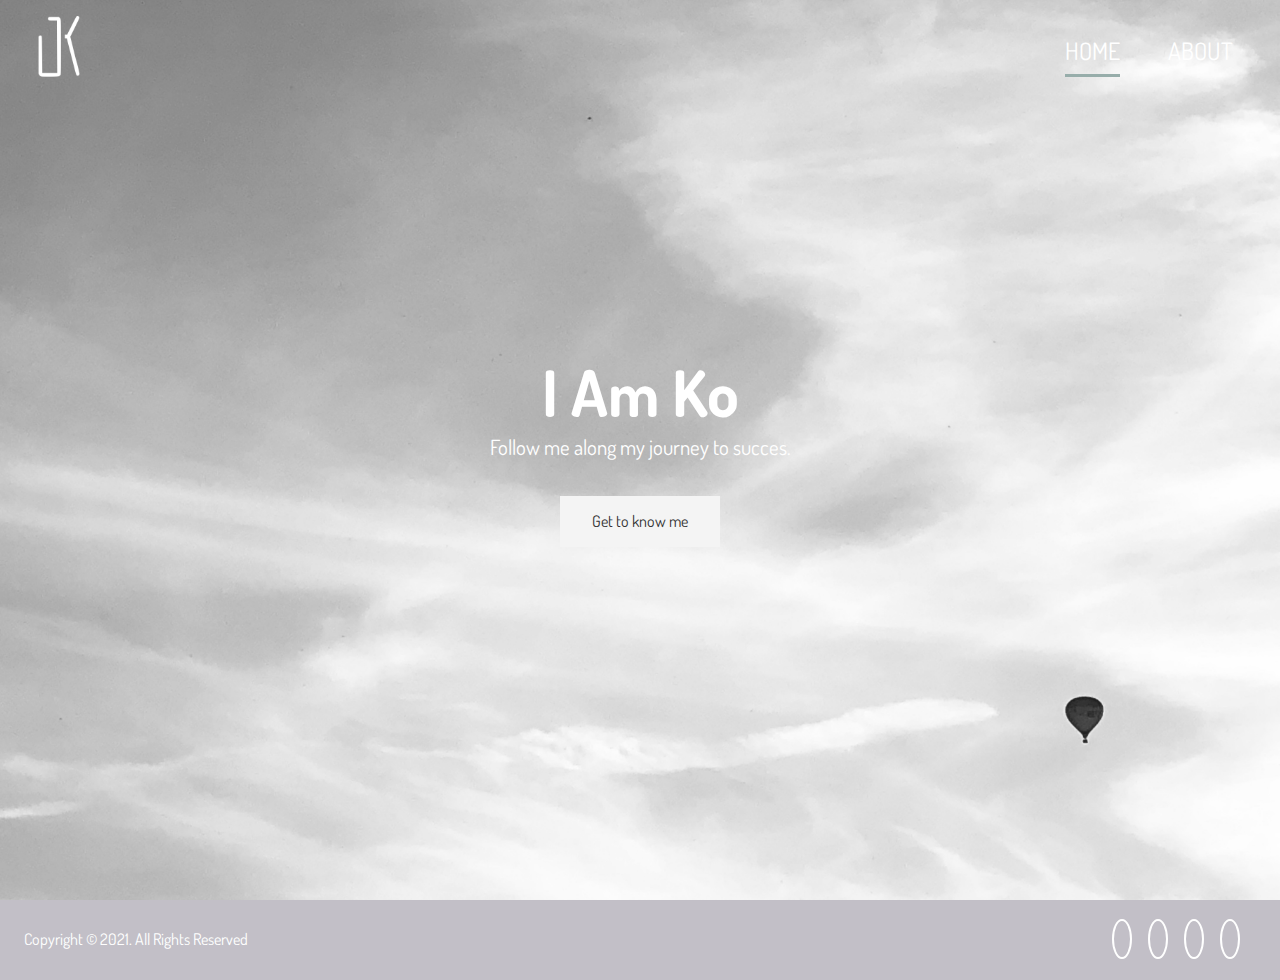
<file: index.html>
<!DOCTYPE html>
<html lang="en">
  <head>
    <meta charset="UTF-8" />
    <meta name="viewport" content="width=device-width, initial-scale=1.0" />
    <meta http-equiv="X-UA-Compatible" content="ie=edge" />
    <link
      rel="stylesheet"
      href="https://use.fontawesome.com/releases/v5.7.2/css/all.css"
      integrity="sha384-fnmOCqbTlWIlj8LyTjo7mOUStjsKC4pOpQbqyi7RrhN7udi9RwhKkMHpvLbHG9Sr"
      crossorigin="anonymous"
    />
    <link
      href="https://fonts.googleapis.com/css?family=Dosis"
      rel="stylesheet"
    />
    <link rel="stylesheet" href="css/main.css" />
    <title>Kobe Jacobs | Portfolio Kobe Jacobs</title>
  </head>
  <body>
    <!-- Header -->
    <header id="header-home">
      <div class="container">
        <nav id="main-nav">
          <a href="index.html"><img src="img/kjLogo.png" alt="My Portfolio" id="logo" /></a>
          <ul>
            <li><a href="index.html" class="current">Home</a></li>
            <li><a href="about.html">About</a></li>
          </ul>
        </nav>
        <!-- Main -->
        <div class="header-content">
          <h1>
            I Am
            <span
              class="txt-type"
              data-wait="3000"
              data-words='[" Kobe Jacobs."]'
            ></span>
          </h1>
          <p class="lead">
            Follow me along my journey to succes.
          </p>
          <a href="about.html" class="btn-light">Get to know me</a>
        </div>
      </div>
    </header>



    <!-- Footer -->
    <footer id="main-footer">
      <div class="footer-content container">
        <p>Copyright &copy; 2021. All Rights Reserved</p>
        <div class="social">
          <a href="https://twitter.com/kobejacobs8"><i class="fab fa-twitter"></i></a>
          <a href="https://instagram.com/kobe.jacobss"><i class="fab fa-instagram"></i></a>
          <a href="https://www.linkedin.com/in/kobe-jacobs-b3a11a213"><i class="fab fa-linkedin"></i></a>
          <a href="https://github.com/kobejacobs"><i class="fab fa-github"></i></a>
        </div>
      </div>
    </footer>

    <!-- Type Effect Tutorial: https://www.youtube.com/watch?v=POX3dT-pB4E -->
    <script src="js/typewriter.js"></script>
  </body>
</html>
</file>
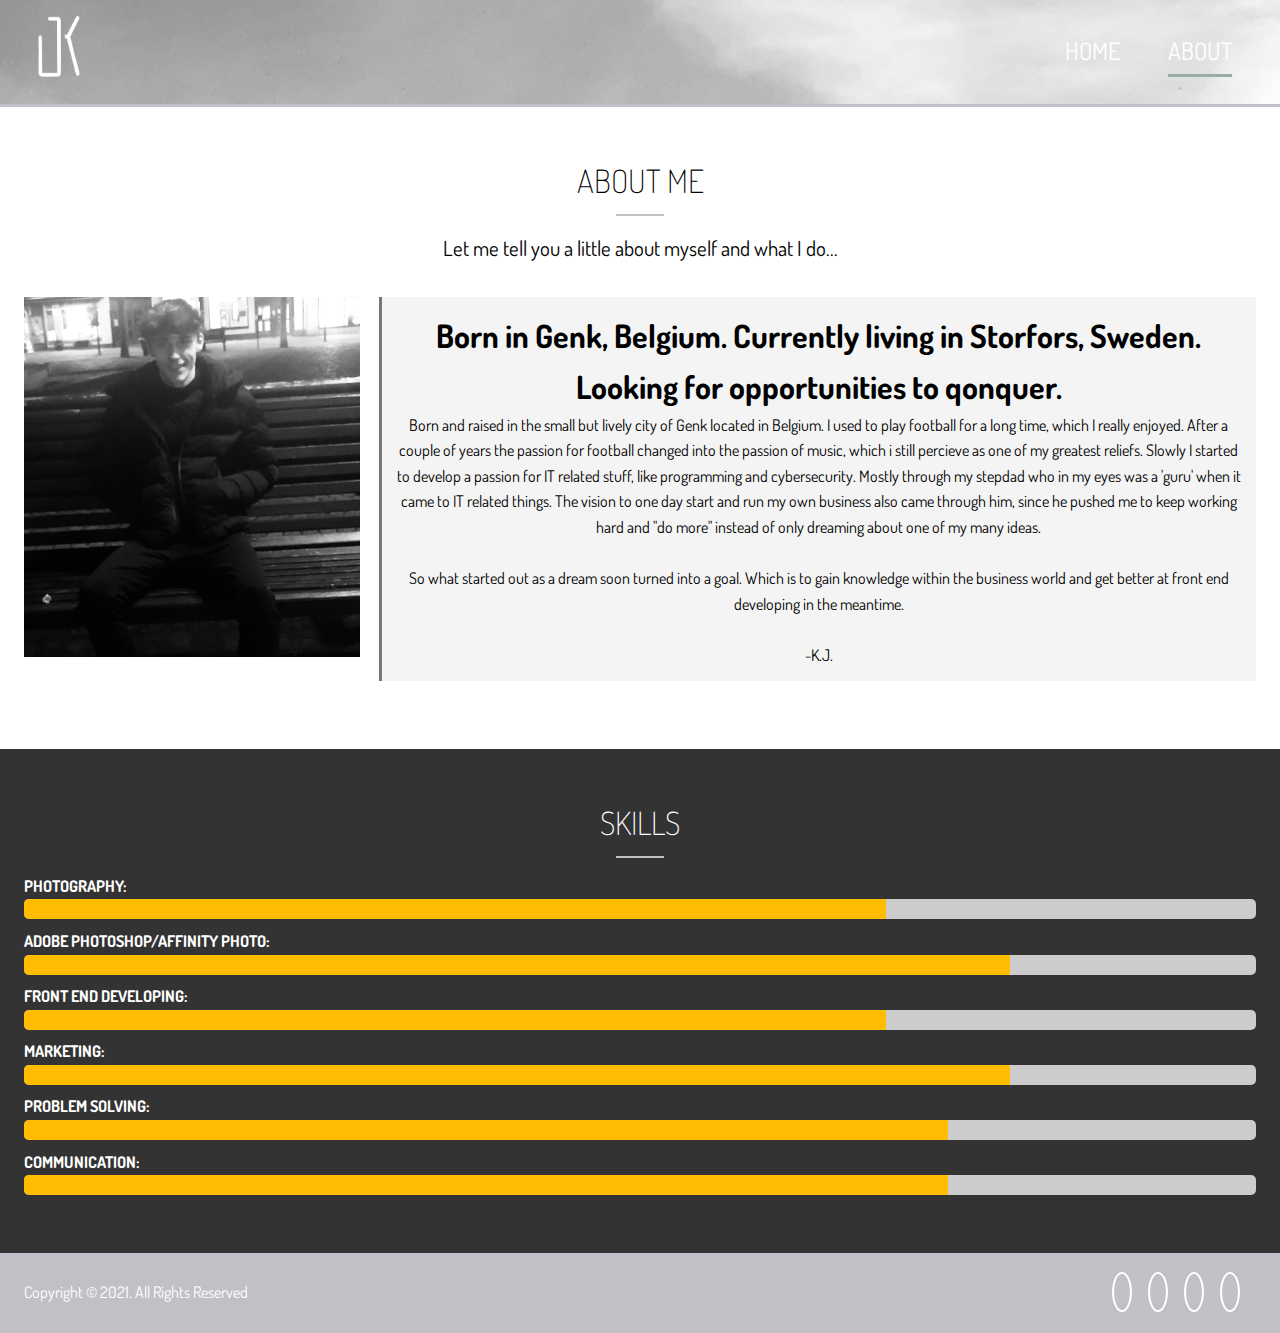
<file: about.html>
<!DOCTYPE html>
<html lang="en">
  <head>
    <meta charset="UTF-8" />
    <meta name="viewport" content="width=device-width, initial-scale=1.0" />
    <meta http-equiv="X-UA-Compatible" content="ie=edge" />
    <link
      rel="stylesheet"
      href="https://use.fontawesome.com/releases/v5.7.2/css/all.css"
      integrity="sha384-fnmOCqbTlWIlj8LyTjo7mOUStjsKC4pOpQbqyi7RrhN7udi9RwhKkMHpvLbHG9Sr"
      crossorigin="anonymous"
    />
    <link
      href="https://fonts.googleapis.com/css?family=Dosis"
      rel="stylesheet"
    />
    <link rel="stylesheet" href="css/main.css" />
    <title>About Me | Portfolio Kobe Jacobs</title>
  </head>
  <body>
    <!-- Header -->
    <header id="header-inner">
      <div class="container">
        <nav id="main-nav">
          <a href="index.html"><img src="img/kjLogo.png" alt="My Portfolio" id="logo" /></a>
          <ul>
            <li><a href="index.html">Home</a></li>
            <li><a href="about.html" class="current">About</a></li>
          </ul>
        </nav>
      </div>
    </header>

    <!-- Section A: Info -->
    <section id="about-a" class="text-center py-3">
      <div class="container">
        <h2 class="section-title">About Me</h2>
        <div class="bottom-line"></div>
        <p class="lead">
          Let me tell you a little about myself and what I do...
        </p>
        <div class="about-info">
          <img src="img/aboutFotoMe.jpg" alt="" class="bio-image" />
          <div class="bio bg-light">
            <h1>Born in Genk, Belgium. Currently living in Storfors, Sweden. Looking for opportunities to qonquer.</h1>
            <p>
              Born and raised in the small but lively city of Genk located in Belgium. I used to play football for a long time, which I really enjoyed. After a couple of years the passion for football changed into the passion of music, which i still percieve as one of my greatest reliefs. Slowly I started to develop a passion for IT related stuff, like programming and cybersecurity. Mostly through my stepdad who in my eyes was a 'guru' when it came to IT related things. The vision to one day start and run my own business also came through him, since he pushed me to keep working hard and "do more" instead of only dreaming about one of my many ideas. 
              <br>
              <br>
              So what started out as a dream soon turned into a goal. Which is to gain knowledge within the business world and get better at front end developing in the meantime.
              <br>
              <br>
              -K.J.
            </p>
          </div>
          
        </div>
      </div>
    </section>

    <!-- Section B: Progress Bars -->
    <section id="about-b" class="bg-dark py-3">
      <div class="container">
        <h2 class="section-title">Skills</h2>
        <div class="bottom-line"></div>
        <h4>Photography:</h4>
        <div class="progress">
          <div style="width:70%"></div>
        </div>
        <h4>Adobe Photoshop/Affinity Photo:</h4>
        <div class="progress">
          <div style="width:80%"></div>
        </div>
        <h4>Front End Developing:</h4>
        <div class="progress">
          <div style="width:70%"></div>
        </div>
        <h4>Marketing:</h4>
        <div class="progress">
          <div style="width:80%"></div>
        </div>
        <h4>Problem Solving:</h4>
        <div class="progress">
          <div style="width:75%"></div>
        </div>
        <h4>Communication:</h4>
        <div class="progress">
          <div style="width:75%"></div>
        </div>
      </div>
    </section>

    

    <!-- Footer -->
    <footer id="main-footer">
      <div class="footer-content container">
        <p>Copyright &copy; 2021. All Rights Reserved</p>
        <div class="social">
          <a href="https://twitter.com/kobejacobs8"><i class="fab fa-twitter"></i></a>
          <a href="https://instagram.com/kobe.jacobss"><i class="fab fa-instagram"></i></a>
          <a href="https://www.linkedin.com/in/kobe-jacobs-b3a11a213"><i class="fab fa-linkedin"></i></a>
          <a href="https://github.com/kobejacobs"><i class="fab fa-github"></i></a>
        </div>
      </div>
    </footer>
  </body>
</html>
</file>
<file: css/main.css>
* {
  margin: 0;
  padding: 0; }
/* Main container */
.container {
  max-width: 1280px;
  padding: 0 1.5rem;
  margin: auto;
  overflow: hidden; }

  /* Button index */
.btn-light{
  display: inline-block;
  padding: 0.8rem 2rem;
  transition: all 0.5s;
  border: none;
  cursor: pointer;
  color: #333;
  background-color: #f4f4f4; }


/* Hover change button index */
button[class^='btn-']:hover,
a[class^='btn-']:hover,
input[class^='btn-']:hover {
  background-color: #C2BFC7;
  color: white; }

/* background colors divs */
.bg-dark {
  background: #333;
  color: #fff; }

.bg-light {
  background: #f4f4f4;
  color: #000; }

.bg-medium {
  background: #ccc;
  color: #000; }
/* Subtext */
.lead {
  font-size: 1.3rem;
  margin-bottom: 2rem; }

.text-center {
  text-align: center; }


/* Padding general */
.py-3 {
  padding: 3rem 0; }

.section-title {
  font-size: 2rem;
  display: block;
  padding-bottom: 0.5rem;
  text-align: center;
  font-weight: 100;
  text-transform: uppercase; }

.bottom-line {
  height: 2px;
  width: 3rem;
  background: #C2BFC7;
  display: block;
  margin: 0 auto 1rem auto; }
body {
  font-family: 'Dosis', sans-serif;
  line-height: 1.6;
  background: #fff; }

a {
  text-decoration: none;
  color: #333; }

ul {
  list-style: none; }

h2,
h3,
h4 {
  text-transform: uppercase; }

img {
  width: 100%; }

#logo {
  width: 70px;
  height: 70px;
}

#main-nav {
  display: flex;
  justify-content: space-between;
  padding-top: 1rem;
   }
  #main-nav ul {
    display: flex; }
  #main-nav li {
    padding: 1rem 1.5rem; }
  #main-nav a {
    text-decoration: none;
    color: #fff;
    text-transform: uppercase;
    border-bottom: 3px transparent solid;
    padding-bottom: 0.5rem;
    transition: border-color 0.5s;
    font-size: 1.5rem; }
    #main-nav a:hover {
      text-decoration: none;
      color: #77767A;
      text-transform: uppercase;
      border-bottom: 3px transparent solid;
      padding-bottom: 0.5rem;
      transition: border-color 0.5s; }
  
    #main-nav a.current {
      border-color: #97ADAA; }

#header-home {
  background: url("../img/viewBackground.JPG") no-repeat center right/cover;
  height: 100vh;
  color: #fff; }
  
  #header-home .header-content {
    text-align: center;
    padding-top: 20%; }
    #header-home .header-content h1 {
      font-size: 4rem;
      line-height: 1.2; }

#header-inner {
  background: url("../img/viewBackground.JPG") no-repeat 20% 30%/cover;
  height: 6.5rem;
  border-bottom: 3px solid #C2BFC7; }


#about-a .about-info {
  display: grid;
  grid-template-areas: 'bioimage bio bio' 'aw1 aw2 aw3';
  grid-gap: 1.2rem; }

#about-a .bio-image {
  grid-area: bioimage; }

#about-a .bio {
  grid-area: bio;
  border-left: 3px solid #77767A;
  padding: 0.8rem; }

#about-b .progress {
  overflow: hidden;
  height: 20px;
  background: #ccc;
  border-radius: 5px;
  margin-bottom: 0.6rem; }
  #about-b .progress div {
    height: 100%;
    color: #fff;
    text-align: center;
    background: #ffbc00; }



#main-footer {
  background: #C2BFC7;
  color: #fff;
  height: 5rem; }
  #main-footer .footer-content {
    display: flex;
    justify-content: space-between;
    height: 5rem;
    align-items: center; }
    #main-footer .footer-content .social .fab {
      margin-right: 1rem;
      border: 2px #fff solid;
      border-radius: 50%;
      height: 20px;
      width: 20px;
      line-height: 20px;
      text-align: center;
      padding: 0.5rem; }
      #main-footer .footer-content .social .fab:hover {
        background: #fff;
        color: #000; }
      #main-footer a {
        color: #fff;
      }
      #main-footer a:visited{
        color: #fff;
      }

@media (max-width: 800px) {
  #header-home {
    height: 100vh;; }
    #header-home .header-content {
      padding-top: 5rem; } }

@media (max-width: 500px) {
  #main-nav {
    flex-direction: column;
    align-items: center; }
    #main-nav li {
      padding: 0rem 1rem; }
  #header-home {
    height: 100vh;
    border-bottom: 3px solid #77767A;
    background-position: 20% 30%; }
    #header-home .header-content {
      display: flex; 
      flex-direction: column;
      }
  #header-inner {
    height: 10rem; }
  #home-a .process{
    grid-template-columns: 1fr; }
  #home-a .specials div {
    border-bottom: 1px #f4f4f4 solid;
    padding-bottom: 1rem; }
    #home-a div:last-child {
      border: none;
      padding-bottom: 0; }
  #about-a .about-info {
    grid-template-areas: 'bioimage' 'bio' 'aw1' 'aw2' 'aw3'; }
  #main-footer {
    height: 7rem; }
    #main-footer .footer-content {
      flex-direction: column;
      padding: 1rem;
      height: 5rem; }

@media (max-height: 580px) {
  #header-home .header-content {
    padding-top: 3rem; } }

@media (max-height: 330px) {
  #header-home .header-content h1 {
    font-size: 2rem; } 
  }
}
</file>
